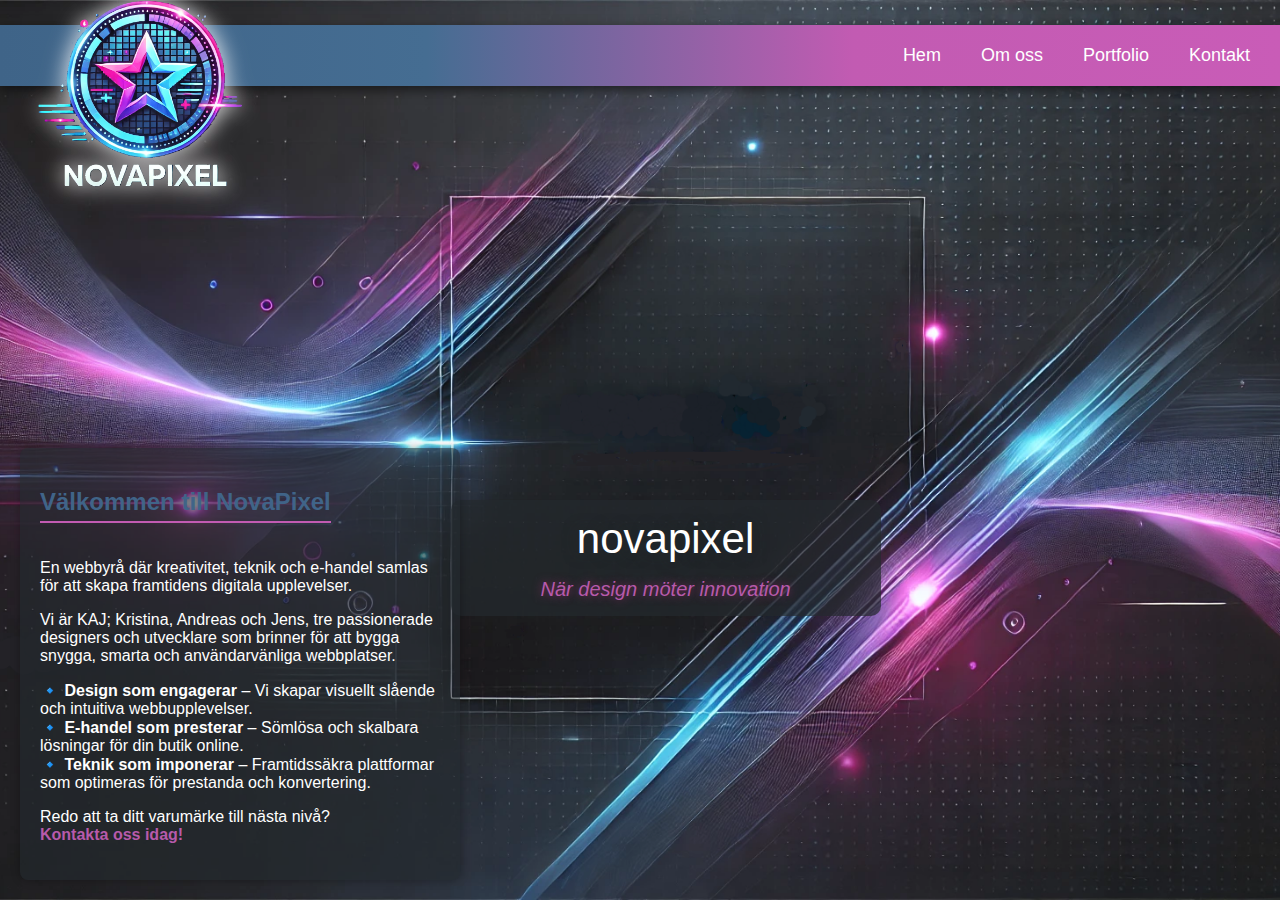
<file: index.html>
<!DOCTYPE html>
<html lang="sv">
<head>
    <meta charset="UTF-8">
    <meta name="viewport" content="width=device-width, initial-scale=1.0">
    <title>NovaPixel - Hem</title>
    <link rel="stylesheet" href="CSS/style.css">
    <script src="https://code.jquery.com/jquery-3.7.1.js"></script>
</head>
<body>
  <!--Navigation bar-->
    <div id="nav-placeholder"></div>
    <script>
        $(function(){
          $("#nav-placeholder").load("navBar.html");
        });
    </script>
    <!--end of Navigation bar-->
  
    <!-- Välkomsttext centrerad under texten i bakgrunden -->
    <header class="hero">
        <h1>novapixel</h1>
        <p>När design möter innovation</p>
    </header>

    <!-- Innehåll längst ner till vänster -->
    <section class="content">
        <h2>Välkommen till NovaPixel</h2>
        <p>En webbyrå där kreativitet, teknik och e-handel samlas för att skapa framtidens digitala upplevelser.</p>
        <p>Vi är KAJ; Kristina, Andreas och Jens, tre passionerade designers och utvecklare som brinner för att bygga snygga, smarta och användarvänliga webbplatser.</p>

        <ul style="list-style-type: none; padding: 0;">
            <li><strong>🔹 Design som engagerar</strong> – Vi skapar visuellt slående och intuitiva webbupplevelser.</li>
            <li><strong>🔹 E-handel som presterar</strong> – Sömlösa och skalbara lösningar för din butik online.</li>
            <li><strong>🔹 Teknik som imponerar</strong> – Framtidssäkra plattformar som optimeras för prestanda och konvertering.</li>
        </ul>

        <p>Redo att ta ditt varumärke till nästa nivå? <br><strong><a href="contact.html">Kontakta oss idag!</a></strong></p>
    </section>
</body>
</html>
</file>
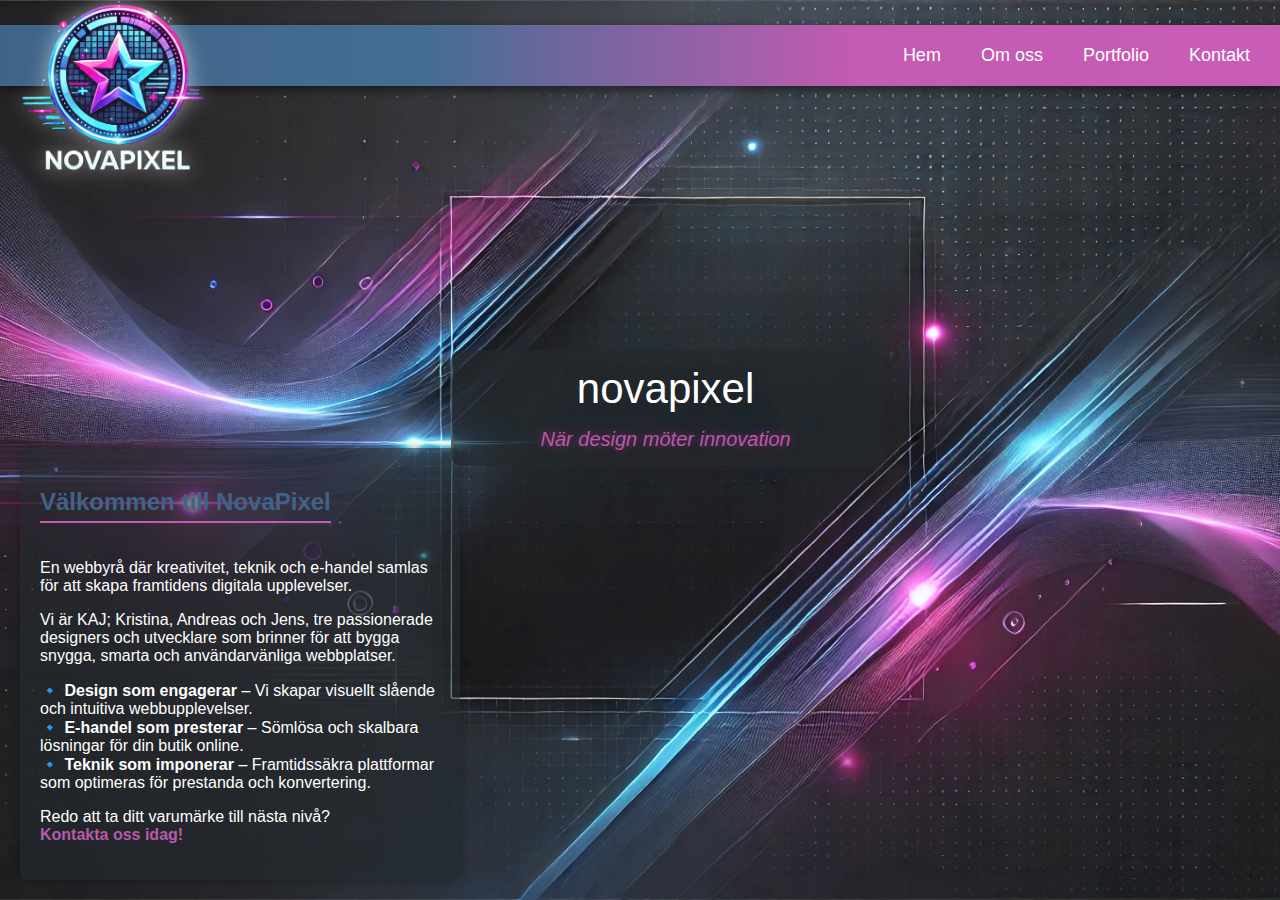
<file: Designmockup/index.html>
<!DOCTYPE html>
<html lang="sv">
<head>
    <meta charset="UTF-8">
    <meta name="viewport" content="width=device-width, initial-scale=1.0">
    <title>NovaPixel - Hem</title>
    <link rel="stylesheet" href="CSS/style.css">
</head>
<body>
    <!-- Navigationsmeny -->
    <div class="header-container">
        <img src="../Media/logo3.png" alt="NovaPixel Logotyp" class="logo">
        <nav class="navbar">
            <a href="#">Hem</a>
            <a href="about.html">Om oss</a>
            <a href="portfolio.html">Portfolio</a>
            <a href="contact.html">Kontakt</a>
        </nav>
    </div>

    <!-- Välkomsttext centrerad under texten i bakgrunden -->
    <header class="hero">
        <h1>novapixel</h1>
        <p>När design möter innovation</p>
    </header>

    <!-- Innehåll längst ner till vänster -->
    <section class="content">
        <h2>Välkommen till NovaPixel</h2>
        <p>En webbyrå där kreativitet, teknik och e-handel samlas för att skapa framtidens digitala upplevelser.</p>
        <p>Vi är KAJ; Kristina, Andreas och Jens, tre passionerade designers och utvecklare som brinner för att bygga snygga, smarta och användarvänliga webbplatser.</p>

        <ul style="list-style-type: none; padding: 0;">
            <li><strong>🔹 Design som engagerar</strong> – Vi skapar visuellt slående och intuitiva webbupplevelser.</li>
            <li><strong>🔹 E-handel som presterar</strong> – Sömlösa och skalbara lösningar för din butik online.</li>
            <li><strong>🔹 Teknik som imponerar</strong> – Framtidssäkra plattformar som optimeras för prestanda och konvertering.</li>
        </ul>

        <p>Redo att ta ditt varumärke till nästa nivå? <br><strong><a href="contact.html">Kontakta oss idag!</a></strong></p>
    </section>
</body>
</html>
</file>
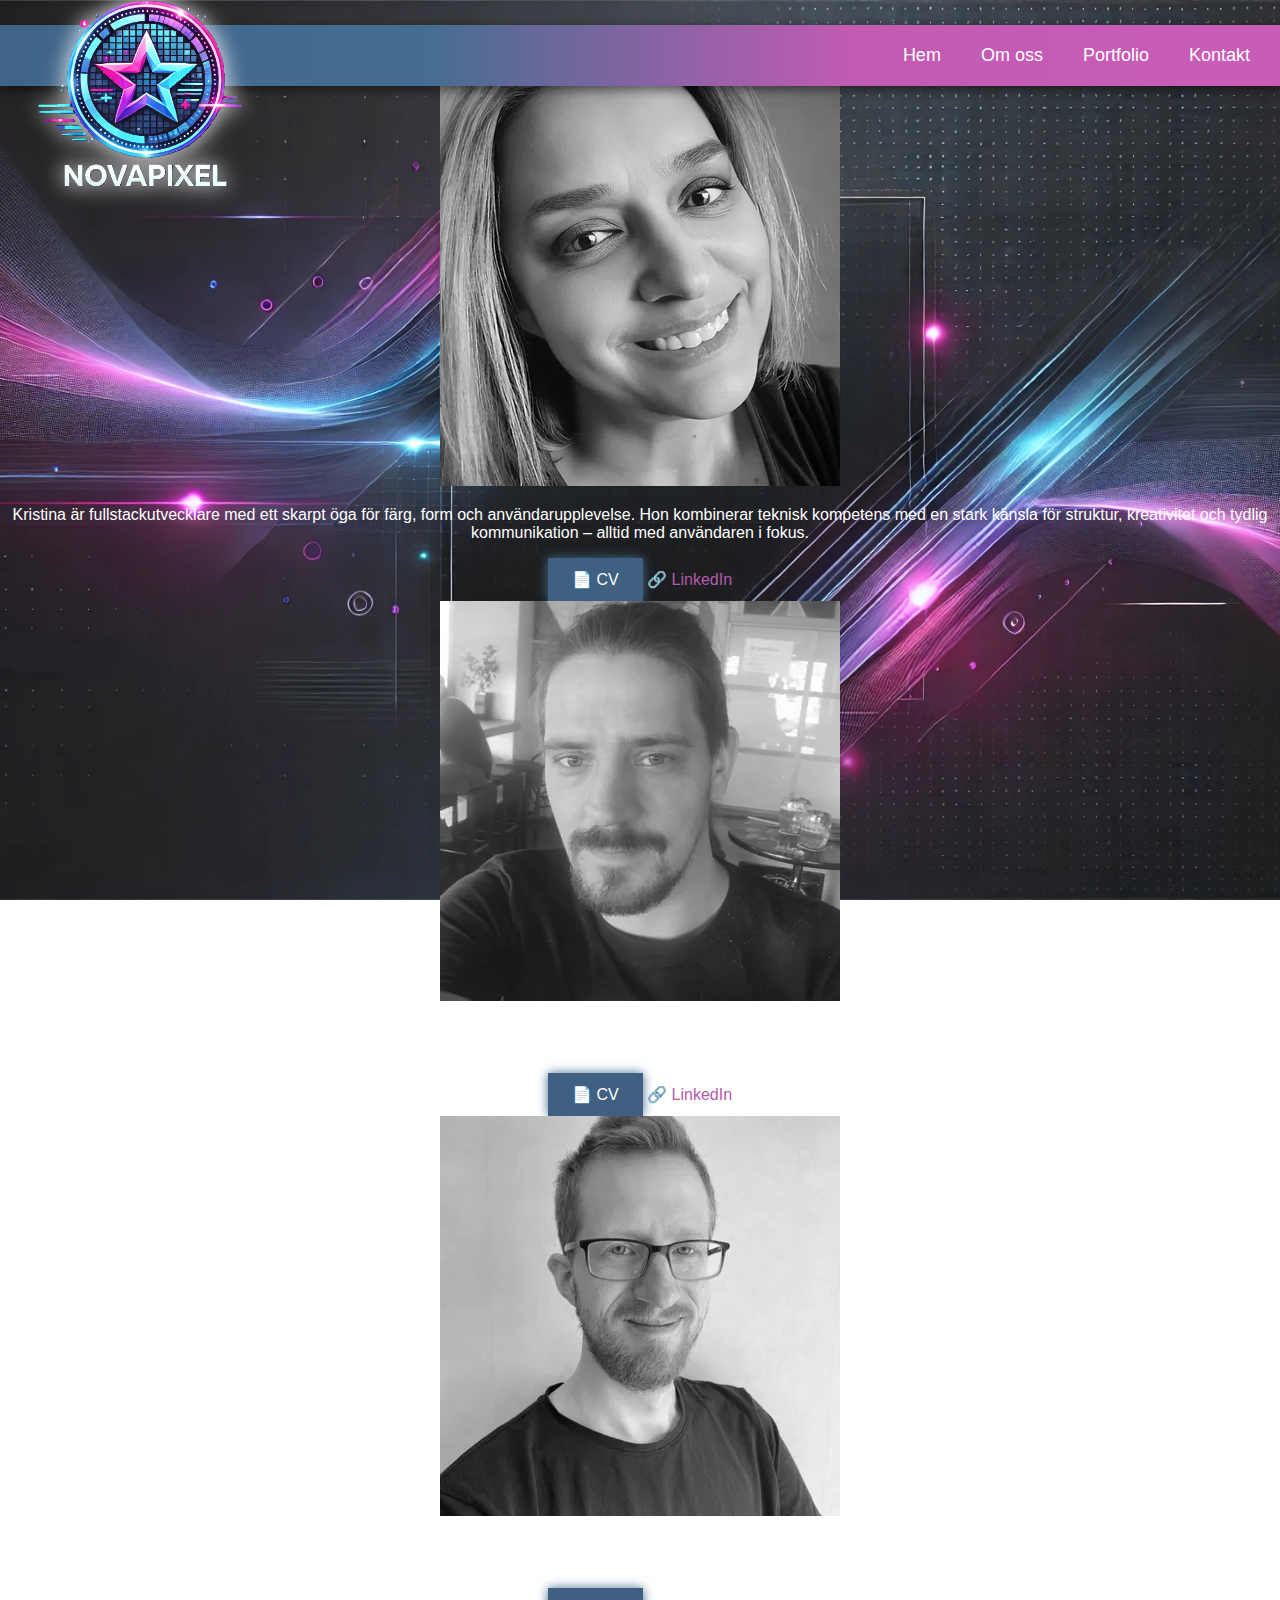
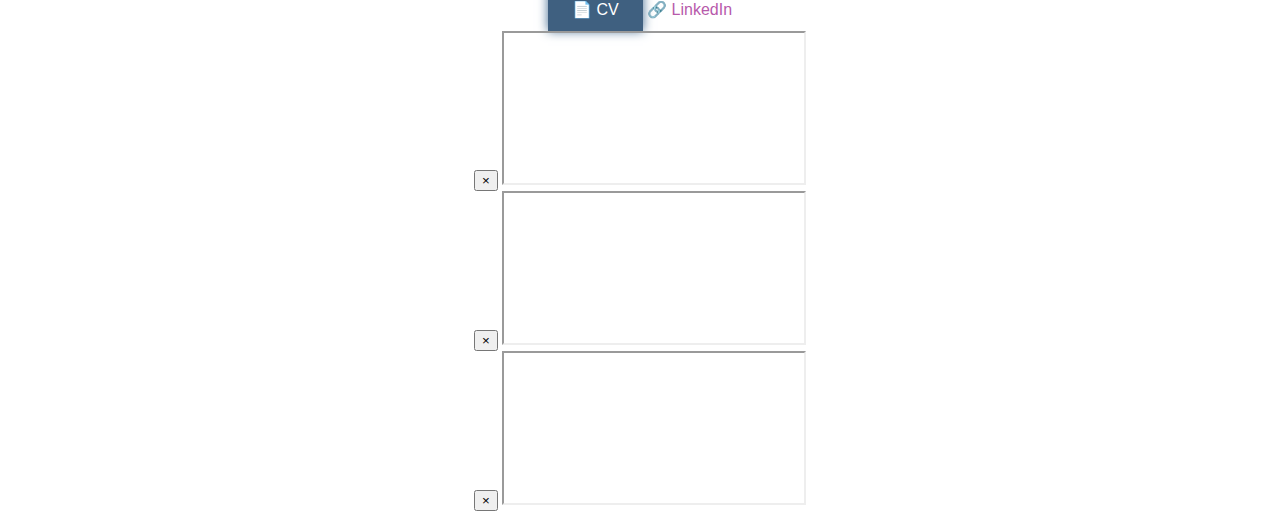
<file: about.html>
<!-- ABOUT.HTML -->
<!DOCTYPE html>
<html lang="sv">
<head>
  <meta charset="UTF-8" />
  <meta name="viewport" content="width=device-width, initial-scale=1.0"/>
  <title>Om oss – NovaPixel</title>
  <link rel="stylesheet" href="CSS/style.css" />
  <script src="https://code.jquery.com/jquery-3.7.1.js"></script>
</head>
<body class="alt-background">
  <!-- Navigation bar -->
  <div id="nav-placeholder"></div>
  <script>
    $(function () {
      $("#nav-placeholder").load("navBar.html");
    });
  </script>
  <!-- End of Navigation bar -->

  <!-- Teammedlemmar -->
  <section class="team-box">
    <div class="member">
      <img src="./Media/kristina.webp" alt="Kristina" />
      <div class="member-info">
        <p>
          Kristina är fullstackutvecklare med ett skarpt öga för färg, form och användarupplevelse. Hon kombinerar teknisk kompetens med en stark känsla för struktur, kreativitet och tydlig kommunikation – alltid med användaren i fokus.
        </p>
        <div class="button-links">
          <button class="btn small-btn" onclick="openCv('kristina')">📄 CV</button>
          <a href="https://www.linkedin.com/in/tinalagesson55/" target="_blank"><span class="linkedin-text">🔗 LinkedIn</span></a>
        </div>
      </div>
    </div>

    <div class="member">
      <img src="./Media/andreas.webp" alt="Andreas" />
      <div class="member-info">
        <p>
          Andreas är teknisk utvecklare med stor passion för kodkvalitet, struktur och innovation. Han älskar att nörda ner sig i smarta lösningar och bygga robusta system med framtiden i åtanke. Han drivs av nyfikenhet och har alltid ett öga för prestanda och säkerhet.
        </p>
        <div class="button-links">
          <button class="btn small-btn" onclick="openCv('andreas')">📄 CV</button>
          <a href="https://www.linkedin.com/in/andreas-lind-sahlin-ab332460/" target="_blank"><span class="linkedin-text">🔗 LinkedIn</span></a>
        </div>
      </div>
    </div>

    <div class="member">
      <img src="./Media/jens.webp" alt="Jens" />
      <div class="member-info">
        <p>
          Jens är backendspecialist och problemlösare som inte ger upp förrän varje funktion är optimerad och varje bug fixad. Med sin tekniska skärpa är han en klippa i alla typer av projekt. Han gillar att tänka långsiktigt och säkrar lösningar för framtida behov.
        </p>
        <div class="button-links">
          <button class="btn small-btn" onclick="openCv('jens')">📄 CV</button>
          <a href="https://www.linkedin.com/in/jens-eresund-958654163/" target="_blank"><span class="linkedin-text">🔗 LinkedIn</span></a>
        </div>
      </div>
    </div>
  </section>

  <!-- Popup-fönster för CV -->
  <div id="cv-kristina" class="cv-popup">
    <button class="cv-popup-close" onclick="closeCv('kristina')">&times;</button>
    <iframe src="./Media/TinaCV.pdf"></iframe>
  </div>

  <div id="cv-andreas" class="cv-popup">
    <button class="cv-popup-close" onclick="closeCv('andreas')">&times;</button>
    <iframe src="./Media/AndreasCV.pdf"></iframe>
  </div>

  <div id="cv-jens" class="cv-popup">
    <button class="cv-popup-close" onclick="closeCv('jens')">&times;</button>
    <iframe src="./Media/JensCV.pdf"></iframe>
  </div>

  <script>
    function openCv(name) {
      document.getElementById(`cv-${name}`).style.display = 'block';
    }
    function closeCv(name) {
      document.getElementById(`cv-${name}`).style.display = 'none';
    }
  </script>
</body>
</html>
</file>
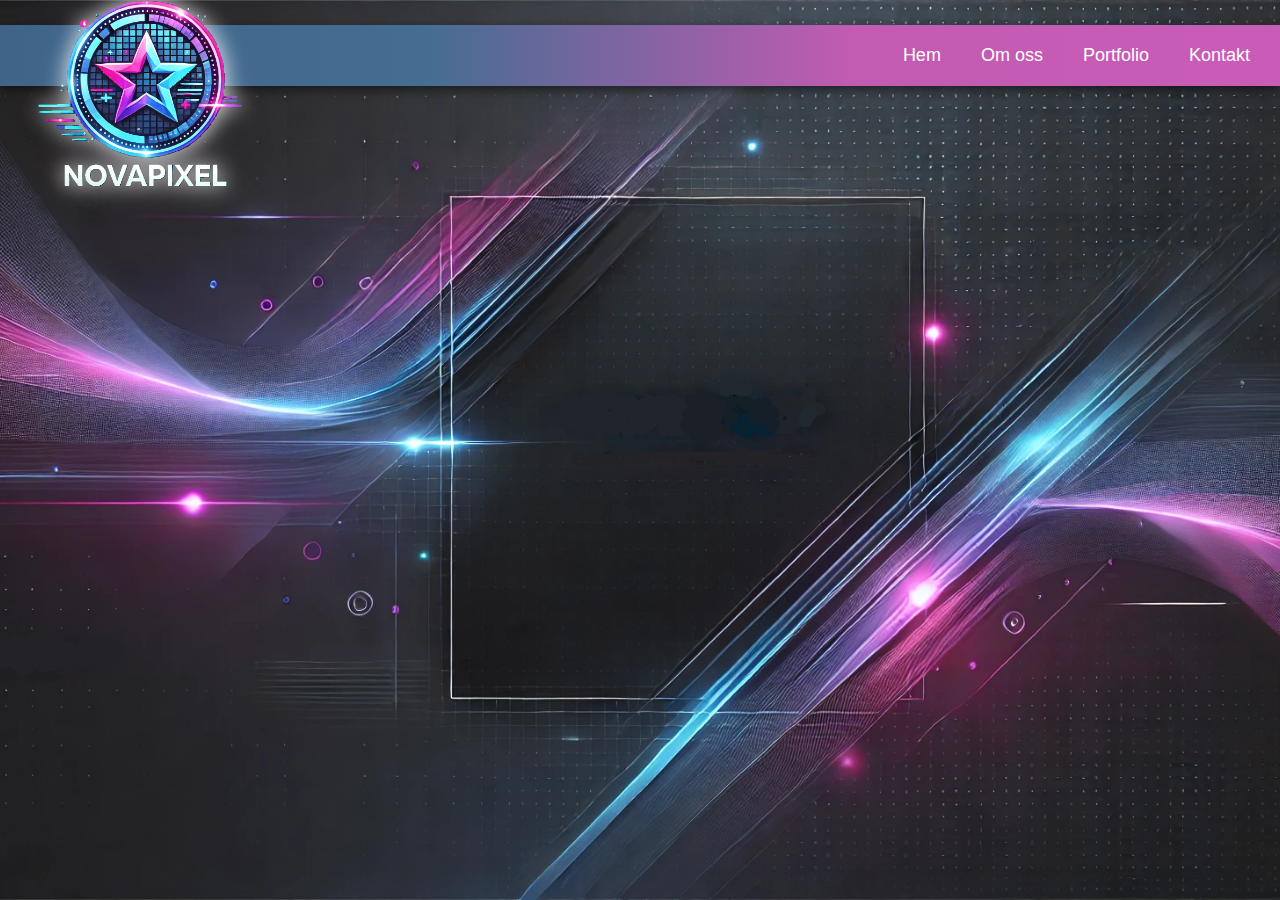
<file: contact.html>
<!DOCTYPE html>
<html lang="sv">
<head>
  <meta charset="UTF-8" />
  <meta name="viewport" content="width=device-width, initial-scale=1.0" />
  <title>Kontakt – NovaPixel</title>
  <link rel="stylesheet" href="CSS/style.css" />
  <script src="https://code.jquery.com/jquery-3.7.1.js"></script>
</head>
<body class="alt-background">
  <!-- Navigation bar -->
  <div id="nav-placeholder"></div>
  <script>
    $(function () {
      $("#nav-placeholder").load("navBar.html");
    });
  </script>
  <!-- End of Navigation bar -->

  <!-- Innehåll kommer att läggas till här senare -->

</body>
</html>
</file>
<file: CSS/style.css>
/* =============================
   NovaPixel - Styling för Webbsidan
   ============================= */

/* Grundläggande styling */
body {
    margin: 0;
    font-family: 'Arial', sans-serif;
    background: url('../Media/background3.png') no-repeat center center fixed;
    background-size: cover;
    color: white;
    text-align: center;
}

/* Navbar */
.navbar {
    display: flex;
    justify-content: flex-end;
    align-items: center;
    margin-top: 25px; /* Justera detta värde för att flytta ner navbaren */
    padding: 10px;
    background: linear-gradient(90deg, #3F6488, #456D92, #C25BB2, #C95CB7);
    box-shadow: 0px 4px 10px rgba(0, 0, 0, 0.5);
    position: relative;
    z-index: 1;
}

    .navbar a {
        color: white;
        text-decoration: none;
        font-size: 18px;
        padding: 10px 20px;
        transition: color 0.3s ease, text-shadow 0.3s ease;
    }

        .navbar a:hover {
            color: #4873A0; /* Elektrisk blå vid hover */
            text-shadow: 0px 0px 10px #456D92;
        }

/* Logotypen ovanpå navbar till vänster */
.logo {
    position: absolute;
    left: 15px;
    top: -5px; /* Flyttar ner logotypen så att den inte ligger för högt */
    height: 200px; /* Ökar storleken för bättre synlighet */
    filter: drop-shadow(0px 0px 10px rgba(255, 255, 255, 0.5));
    z-index: 2;
}

/* Hero-sektion */
.hero {
    position: absolute;
    top: 500px; /* Justeras för att matcha bakgrundens text */
    left: 52%;
    transform: translateX(-50%);
    width: 400px; /* Minskar bredden på bakgrunden */
    background: rgba(35, 41, 46, 0.7); /* Förstärkt svart genomskinlig bakgrund */
    padding: 15px;
    border-radius: 10px;
}

    .hero h1 {
        font-family: 'Barlow', sans-serif;
        font-size: 42px;
        font-weight: lighter;
        color: #FFFFFF;
        text-shadow: 0px 0px 15px rgba(35, 41, 46, 0.7);
        text-align: center;
        display: block;
        margin: 0 auto 10px;
        margin-bottom: 15px;
    }

@import url('https://fonts.googleapis.com/css2?family=Barlow:wght@300;400;700&display=swap');

/* Contact Styling */

body.contact {
    margin: 0;
    font-family: 'Arial', sans-serif;
    background: url('../Media/bakgrund2r.webp') no-repeat center center fixed;
    background-size: cover;
    color: white;
    text-align: center;
}

div.centering {
    margin: 0;
    padding: 0;
    display: flex;
    justify-content: center;
    align-items: center;
    height: 100vh;
}

.container-contact {
    background: rgba(0, 0, 0, 0.5);
    padding: 20px;
    border-radius: 8px;
    box-shadow: 0 0 10px rgba(0, 0, 0, 0.1);
    width: 400px;
    text-align: center;
}

h2.contact {
    margin-bottom: 20px;
}

form.contact {
    display: flex;
    flex-direction: column;
    align-items: center;
}

label.contact {
    text-align: left;
    margin-top: 10px;
    align-self: flex-start;
}

input.contact, textarea.contact, button.contact {
    width: 100%;
    padding: 10px;
    margin-top: 5px;
    border: 1px solid #ccc;
    border-radius: 5px;
}

button.contact {
    margin-top: 15px;
    background-color: #0073b1;
    color: white;
    border: none;
    cursor: pointer;
}

    button.contact:hover {
        background-color: #005582;
    }

.linkedin-links-contact {
    margin-top: 20px;
}

ul.contact {
    margin: 5px 0;
    background-color: #000000AA;
    margin-left: 25%;
    margin-right: 25%;
    border-radius: 5px;
    list-style-type: none;
    padding: 0;
    text-align: left;
}

a.contact {
    text-decoration: none;
    color: #0073b1;
}

    a.contact:hover {
        text-decoration: underline;
    }

/* Underrubrik i rutan under bakgrundens text */
.hero p {
    font-size: 20px;
    font-style: italic;
    color: #B75AAB;
    text-shadow: 0px 0px 10px #872D62;
    max-width: 400px;
    margin: auto;
    text-align: center;
}

/* Content sektion förbättrad */
.content {
    position: absolute;
    bottom: 20px;
    left: 20px;
    max-width: 400px;
    text-align: left;
    font-family: 'Lato', sans-serif; /* Lämpligt teckensnitt för content */
    background: rgba(35, 41, 46, 0.6);
    padding: 20px;
    border-radius: 8px;
    box-shadow: 0px 0px 10px rgba(0, 0, 0, 0.3);
}

/* Justering av sektionstitlar */
h2 {
    font-size: 24px;
    color: #406488;
    border-bottom: 2px solid #C25BB2;
    display: inline-block;
    padding-bottom: 5px;
}

/* Knappar */
.btn {
    background: #3F6080;
    color: white;
    padding: 12px 24px;
    border: none;
    font-size: 16px;
    cursor: pointer;
    transition: all 0.3s ease;
    box-shadow: 0px 0px 10px #456D92;
}

    .btn:hover {
        background: #C95CB7;
        box-shadow: 0px 0px 15px #C25BB2;
    }

/* Länkar */
a {
    color: #B75AAB;
    text-decoration: none;
    transition: color 0.3s ease, text-shadow 0.3s ease;
}

    a:hover {
        color: #4873A0;
        text-shadow: 0px 0px 10px #872D62;
    }

/* ===== RESPONSIV DESIGN ===== */

/* För surfplattor (mellan 768px och 1024px) */
@media (max-width: 1024px) {
    .navbar {
        flex-direction: column;
        text-align: center;
    }

    .hero {
        width: 80%;
        top: 300px;
    }

        .hero h1 {
            font-size: 36px;
        }

        .hero p {
            font-size: 18px;
        }
}

/* För mobiler (max 768px) */
@media (max-width: 768px) {
    .navbar {
        flex-direction: column;
        align-items: center;
        text-align: center;
    }

    .hero {
        width: 90%;
        top: 280px;
    }

        .hero h1 {
            font-size: 30px;
        }

        .hero p {
            font-size: 16px;
        }

    .content {
        position: relative;
        bottom: auto;
        left: auto;
        max-width: 90%;
        text-align: center;
    }
}
</file>
<file: Designmockup/CSS/style.css>
/* =============================
   NovaPixel - Styling för Webbsidan
   ============================= */

/* Grundläggande styling */
body {
    margin: 0;
    font-family: 'Arial', sans-serif;
    background: url('../Media/background3.png') no-repeat center center fixed;
    background-size: cover;
    color: white;
    text-align: center;
}

/* Navbar */
.navbar {
    display: flex;
    justify-content: flex-end;
    align-items: center;
    margin-top: 25px; /* Justera detta värde för att flytta ner navbaren */
    padding: 10px;
    background: linear-gradient(90deg, #3F6488, #456D92, #C25BB2, #C95CB7);
    box-shadow: 0px 4px 10px rgba(0, 0, 0, 0.5);
    position: relative;
    z-index: 1;
}

.navbar a {
    color: white;
    text-decoration: none;
    font-size: 18px;
    padding: 10px 20px;
    transition: color 0.3s ease, text-shadow 0.3s ease;
}

.navbar a:hover {
    color: #4873A0; /* Elektrisk blå vid hover */
    text-shadow: 0px 0px 10px #456D92;
}

/* Logotypen ovanpå navbar till vänster */
.logo {
    position: absolute;
    left: 15px;
    top: -5px; /* Flyttar ner logotypen så att den inte ligger för högt */
    max-width: 200px; /* Ökar storleken för bättre synlighet */
    filter: drop-shadow(0px 0px 10px rgba(255, 255, 255, 0.5));
    z-index: 2;
}

/* Hero-sektion */
.hero {
    position: absolute;
    top: 350px; /* Justeras för att matcha bakgrundens text */
    left: 52%;
    transform: translateX(-50%);
    width: 400px; /* Minskar bredden på bakgrunden */
    background: rgba(35, 41, 46, 0.7); /* Förstärkt svart genomskinlig bakgrund */
    padding: 15px;
    border-radius: 10px;
}

@import url('https://fonts.googleapis.com/css2?family=Barlow:wght@300;400;700&display=swap');

.hero h1 {
    font-family: 'Barlow', sans-serif; 
    font-size: 42px;
    font-weight: lighter;
    color: #FFFFFF;
    text-shadow: 0px 0px 15px rgba(35, 41, 46, 0.7);
    text-align: center;
    display: block;
    margin: 0 auto 10px;
    margin-bottom: 15px;
}

/* Underrubrik i rutan under bakgrundens text */
.hero p {
    font-size: 20px;
    font-style: italic;
    color: #B75AAB;
    text-shadow: 0px 0px 10px #872D62;
    max-width: 400px;
    margin: auto;
    text-align: center;
}

/* Content sektion förbättrad */
.content {
    position: absolute;
    bottom: 20px;
    left: 20px;
    max-width: 400px;
    text-align: left;
    font-family: 'Lato', sans-serif; /* Lämpligt teckensnitt för content */
    background: rgba(35, 41, 46, 0.6);
    padding: 20px;
    border-radius: 8px;
    box-shadow: 0px 0px 10px rgba(0, 0, 0, 0.3);
}

/* Justering av sektionstitlar */
h2 {
    font-size: 24px;
    color: #406488;
    border-bottom: 2px solid #C25BB2;
    display: inline-block;
    padding-bottom: 5px;
}

/* Knappar */
.btn {
    background: #3F6080;
    color: white;
    padding: 12px 24px;
    border: none;
    font-size: 16px;
    cursor: pointer;
    transition: all 0.3s ease;
    box-shadow: 0px 0px 10px #456D92;
}

.btn:hover {
    background: #C95CB7;
    box-shadow: 0px 0px 15px #C25BB2;
}

/* Länkar */
a {
    color: #B75AAB;
    text-decoration: none;
    transition: color 0.3s ease, text-shadow 0.3s ease;
}

a:hover {
    color: #4873A0;
    text-shadow: 0px 0px 10px #872D62;
}

/* ===== RESPONSIV DESIGN ===== */

/* För surfplattor (mellan 768px och 1024px) */
@media (max-width: 1024px) {
    .navbar {
        flex-direction: column;
        text-align: center;
    }
    .hero {
        width: 80%;
        top: 300px;
    }
    .hero h1 {
        font-size: 36px;
    }
    .hero p {
        font-size: 18px;
    }
}

/* För mobiler (max 768px) */
@media (max-width: 768px) {
    .navbar {
        flex-direction: column;
        align-items: center;
        text-align: center;
    }
    .hero {
        width: 90%;
        top: 280px;
    }
    .hero h1 {
        font-size: 30px;
    }
    .hero p {
        font-size: 16px;
    }
    .content {
        position: relative;
        bottom: auto;
        left: auto;
        max-width: 90%;
        text-align: center;
    }
}
</file>
